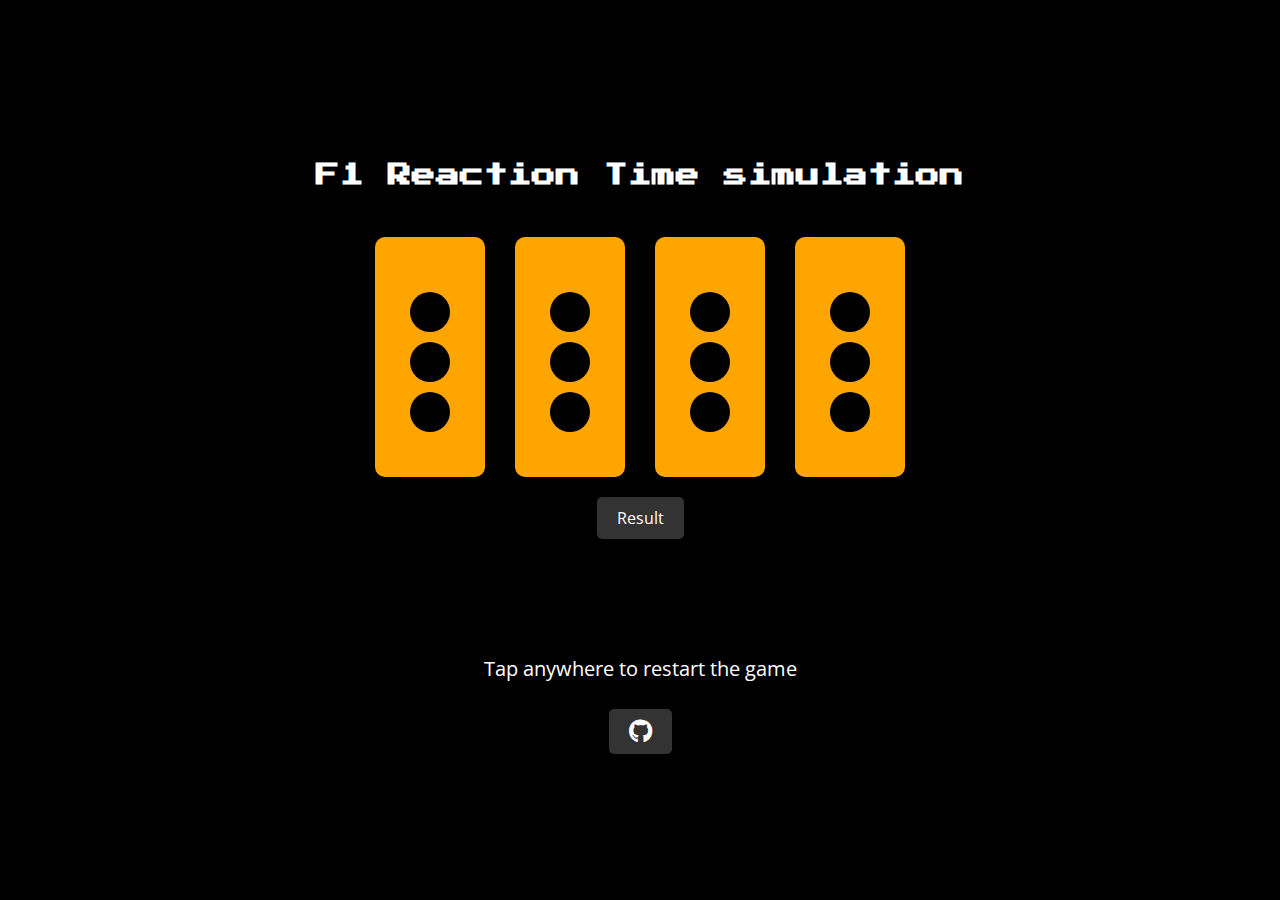
<file: Reaction-Time-Game/index.html>
<!DOCTYPE html>
<html>

<head>
  <meta charset="utf-8">
  <meta name="viewport" content="width=device-width">
  <title>Reaction-Game</title>
  <link href="style.css" rel="stylesheet" type="text/css" />
  <link rel="preconnect" href="https://fonts.googleapis.com">
  <link rel="preconnect" href="https://fonts.gstatic.com" crossorigin>
  <link href="https://fonts.googleapis.com/css2?family=Press+Start+2P&display=swap" rel="stylesheet">
  <link rel="preconnect" href="https://fonts.googleapis.com">
  <link rel="preconnect" href="https://fonts.gstatic.com" crossorigin>
  <link href="https://fonts.googleapis.com/css2?family=Roboto:ital,wght@0,100;0,300;0,400;0,500;0,700;0,900;1,100;1,300;1,400;1,500;1,700&display=swap" rel="stylesheet">
  <link rel="preconnect" href="https://fonts.googleapis.com">
  <link rel="preconnect" href="https://fonts.gstatic.com" crossorigin>
  <link href="https://fonts.googleapis.com/css2?family=Open+Sans:ital,wght@0,300..800;1,300..800&display=swap" rel="stylesheet">
  <link rel="stylesheet" href="https://cdnjs.cloudflare.com/ajax/libs/font-awesome/6.0.0-beta3/css/all.min.css">
   <link rel="icon" href="checkered-flag.png">
</head>

<body class="body1">
  <h1 class="title">F1 Reaction Time simulation</h1>
  <div class="main">
    <div class=container1>
      <div class="circle" id="c1"></div>
      <div class="circle" id="c1"></div>
      <div class="circle" id="c1"></div>
    </div>
    <div class=container2>
      <div class="circle"></div>
      <div class="circle"></div>
      <div class="circle"></div>
    </div>
    <div class=container3>
      <div class="circle"></div>
      <div class="circle"></div>
      <div class="circle"></div>
    </div>
    <div class=container4>
      <div class="circle"></div>
      <div class="circle"></div>
      <div class="circle"></div>
    </div>
  </div>
  <div class="result">Result</div>
  <div class="hscore"></div>
  <div class="exp">Tap anywhere to restart the game</div>
  <div class="github">
    <a href="https://github.com/Pushkar021" target="_blank"><i class="fab fa-github"></i></a>
  </div>
  <script src="script.js"></script>
</body>

</html>
</file>
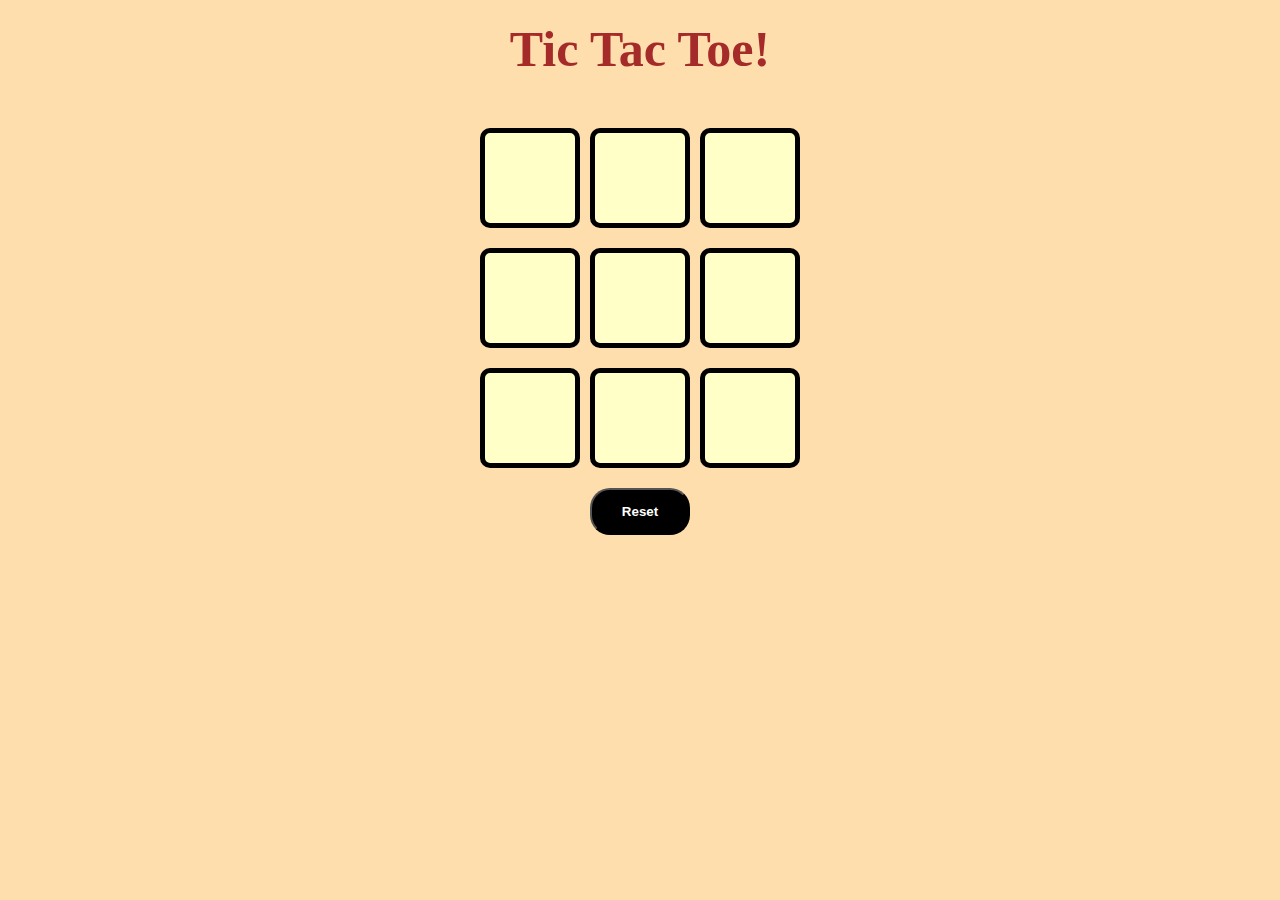
<file: Tic-Tac-Toe/index.html>
<!DOCTYPE html>
<html lang="en">

<head>
    <meta charset="UTF-8">
    <meta name="viewport" content="width=device-width, initial-scale=1.0">
    <title>Document</title>
    <link rel="stylesheet" href="style.css">
</head>

<body>
<p class="p">Tic Tac Toe!</p>




    <div class="main">


        <button class="box">
        </button>
        <button class="box">
        </button>
        <button class="box">
        </button>





        <button class="box">
        </button>
        <button class="box">
        </button>
        <button class="box">
        </button>





        <button class="box">
        </button>
        <button class="box">
        </button>
        <button class="box">
        </button>





    </div>
    <div class="b" >
        <button class="btn">Reset</button>
    </div>
    <script src="script.js"></script>
</body>


</html>
</file>
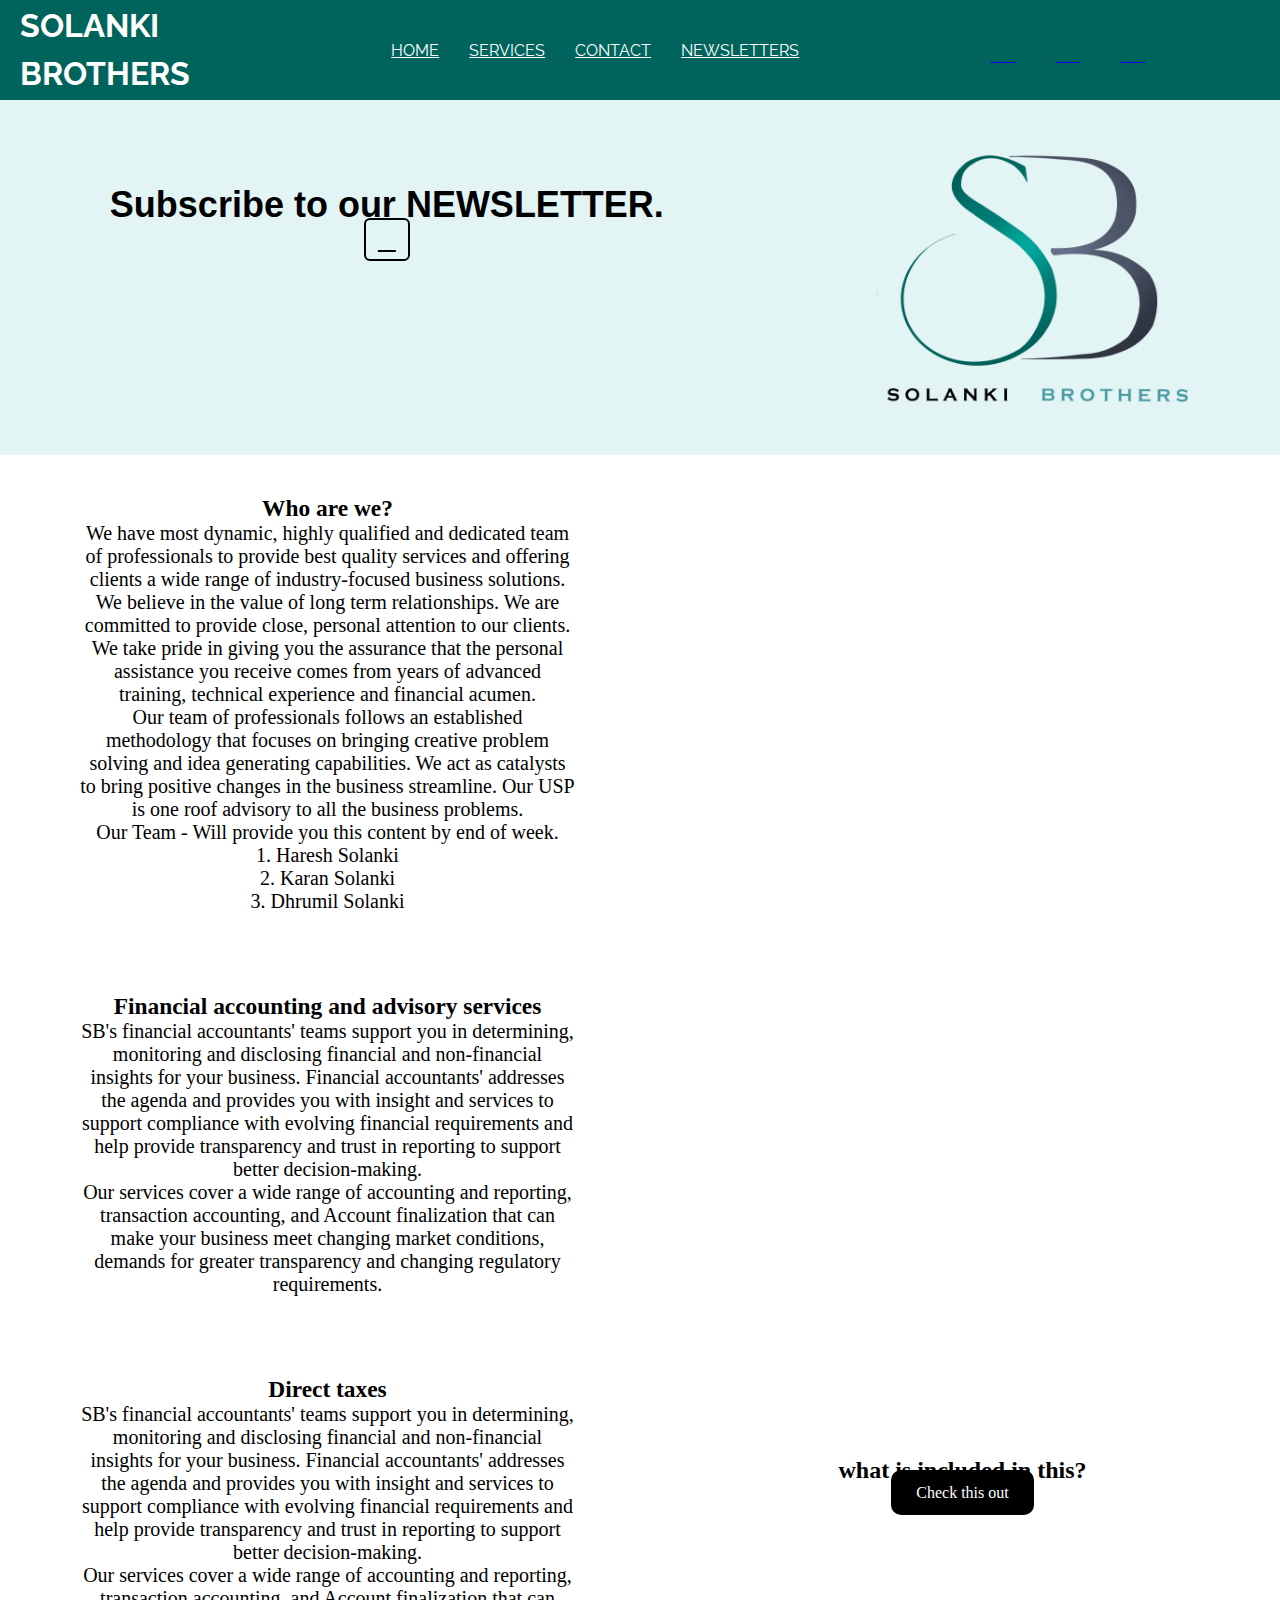
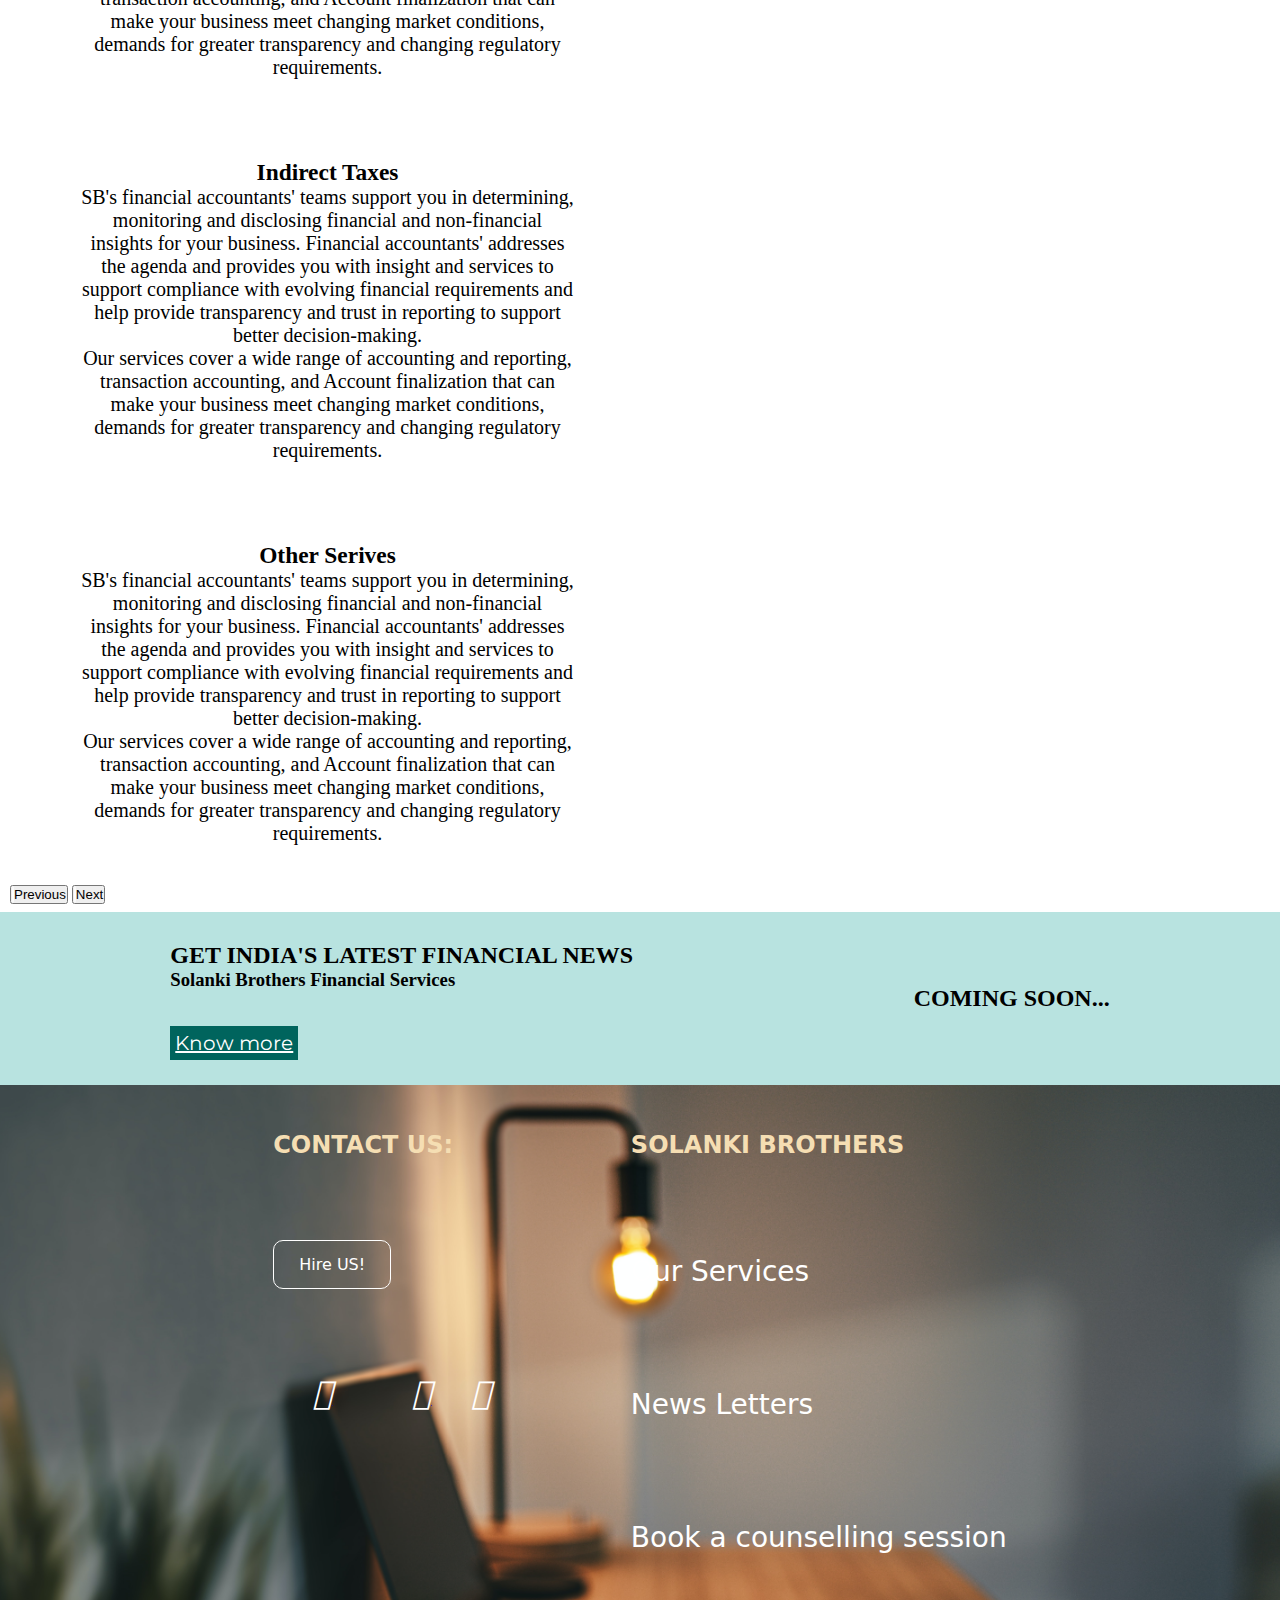
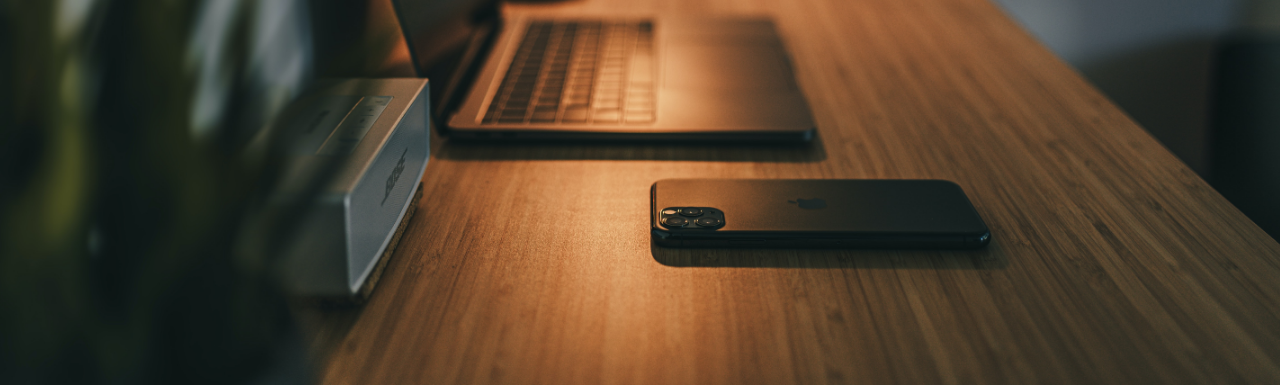
<file: solanki-brothers-website/src/index.html>
<!DOCTYPE html>
<html lang="en">

<head>
    <meta charset="UTF-8">
    <meta name="viewport" content="width=device-width, initial-scale=1.0">
    <title>Solanki Brothers</title>
    <link rel="icon" href="../public/logoPng.png">
    <link rel="stylesheet" href="footer.css">
    <link rel="stylesheet" href="slider.css">
    <link rel="stylesheet" href="main.css">
    <link rel="stylesheet" href="icons.css">
    <link rel="stylesheet" href="header.css">
    <link rel="stylesheet" href="media.css">
    <link rel="stylesheet" href="https://cdnjs.cloudflare.com/ajax/libs/font-awesome/4.7.0/css/font-awesome.min.css">
</head>
<link rel="preconnect" href="https://fonts.googleapis.com">
<link rel="preconnect" href="https://fonts.gstatic.com" crossorigin>
<link href="https://fonts.googleapis.com/css2?family=Raleway:wght@500&display=swap" rel="stylesheet">

<link rel="stylesheet" href="https://cdnjs.cloudflare.com/ajax/libs/font-awesome/6.5.1/css/all.min.css"
    integrity="sha512-DTOQO9RWCH3ppGqcWaEA1BIZOC6xxalwEsw9c2QQeAIftl+Vegovlnee1c9QX4TctnWMn13TZye+giMm8e2LwA=="
    crossorigin="anonymous" referrerpolicy="no-referrer" />
<link rel="preconnect" href="https://fonts.googleapis.com">
<link rel="preconnect" href="https://fonts.gstatic.com" crossorigin>
<link href="https://fonts.googleapis.com/css2?family=Montserrat&display=swap" rel="stylesheet">
<!-- bootstrap -->
<link href="https://cdn.jsdelivr.net/npm/bootstrap@5.3.0-alpha1/dist/css/bootstrap.min.css" rel="stylesheet"
    integrity="sha384-GLhlTQ8iRABdZLl6O3oVMWSktQOp6b7In1Zl3/Jr59b6EGGoI1aFkw7cmDA6j6gD" crossorigin="anonymous">

<body>
    <header>
        <div class="header">
            <div class="left">
                <h1 class="e1">SOLANKI BROTHERS</h1>
            </div>
            <!-- <nav> -->
            <div class="center">
                <nav>

                    <ul>
                        <li><a href="#" type="_blank">HOME</a>
                        </li>

                        <li><a href="service.html">SERVICES</a>
                        </li>

                        <li> <a href="contact.html">CONTACT</a>
                        </li>

                        <li> <a href="#">NEWSLETTERS </a>
                        </li>
                    </ul>
                </nav>

            </div>

            <div class="right">
                <ul>
                    <li>
                        <a href="#">
                            <i class="fa-brands fa-facebook"></i>
                        </a>
                        <a href="https://www.instagram.com/_solankibrothers_/">
                            <i class="fa-brands fa-instagram"></i>
                        </a>
                        <a href="https://www.linkedin.com/company/solankibrothers/">
                            <i class="fa-brands fa-linkedin"></i>
                        </a>
                        <a href="mailto:solanki.soffice@gmail.com" target="_blank" class="envolope"><i
                                class="fa-regular fa-envelope"></i></a>
                        </a>
                    </li>
                </ul>
            </div>
        </div>


    </header>
    <div class="mobile-container">
        <div class="topnav">
            <h1 class="qw">SOLANKI BROTHERS</h1>
            <div id="myLinks" class="myLinks">
                <nav>
    
                    <ul>
                        <li><a href="#" type="_blank">HOME</a>
                        </li>
    
                        <li><a href="service.html">SERVICES</a>
                        </li>
    
                        <li> <a href="contact.html">CONTACT</a>
                        </li>
    
                        <li> <a href="#">NEWSLETTERS </a>
                        </li>
                    </ul>
                </nav>
            </div>
            <a href="javascript:void(0);" class="icon" onclick="myFunction()">
                <i class="fa fa-bars" id="hamburger-icon"></i>
                <i class="fa fa-times" id="close-icon" style="display: none;"></i>
            </a>
        </div>
    
    
        <script>
            function myFunction() {
                var x = document.getElementById("myLinks");
                var hamburgerIcon = document.getElementById("hamburger-icon");
                var closeIcon = document.getElementById("close-icon");

                if (x.style.display === "block") {
                    x.style.display = "none";
                    hamburgerIcon.style.display = "block"; // Show hamburger icon
                    closeIcon.style.display = "none"; // Hide closing (X) logo
                } else {
                    x.style.display = "block";
                    hamburgerIcon.style.display = "none"; // Hide hamburger icon
                    closeIcon.style.display = "block"; // Show closing (X) logo
                }
            }

        </script>
    </div>
    <main>
        <section class="cover">
            <div class="main">
                <div class="m1">
                    <h2>Subscribe to our NEWSLETTER.
                    </h2>

                    <a href="subscribe.html" target="_blank" class="mailbutton"><i
                            class="fa-regular fa-envelope"></i></a>
                </div>
                <div>
                    <img class="logo" src="../public/logoPng.png" alt="solankibrothers" height="200">
                </div>
            </div>
        </section>



        <div class="middle">
            <div id="carouselExample" class="carousel slide">
                <div class="carousel-inner">
                    <div class="serviceContent carousel-item active">

                        <h3 class="Heading">Who are we?</h3>

                        <p class="serviceDesc">We have most dynamic, highly qualified and dedicated team of
                            professionals to provide best quality services and offering clients a wide range of
                            industry-focused business solutions.</p>
                        <p class="serviceDesc">We believe in the value of long term relationships. We are
                            committed to provide close, personal attention to our clients. We take pride in
                            giving you the assurance that the personal assistance you receive comes from years
                            of advanced training, technical experience and financial acumen.</p>
                        <p class="serviceDesc">Our team of professionals follows an established methodology that
                            focuses on bringing creative problem solving and idea generating capabilities. We
                            act as catalysts to bring positive changes in the business streamline.
                            Our USP is one roof advisory to all the business problems.</p>
                        <p class="serviceDesc">Our Team - Will provide you this content by end of week. <br> 1.
                            Haresh Solanki <br> 2. Karan Solanki <br> 3. Dhrumil Solanki</p>
                    </div>
                    <div class="serviceContent carousel-item">

                        <h3 class="Heading">Financial accounting and advisory services</h3>


                        <p class="serviceDesc">SB's financial accountants' teams support you in determining,
                            monitoring and disclosing financial and non-financial insights for your business.
                            Financial accountants' addresses the agenda and provides you with insight and
                            services to support compliance with evolving financial requirements and help provide
                            transparency and trust in reporting to support better decision-making.
                        <p class="serviceDesc">
                            Our services cover a wide range of accounting and reporting, transaction accounting,
                            and Account finalization that can make your business meet changing market
                            conditions, demands for greater transparency and changing regulatory requirements.
                        </p>
                        </p>
                    </div>
                    <div class="serviceContent carousel-item">
                        <h3 class="Heading">Direct taxes</h3>


                        <p class="serviceDesc">SB's financial accountants' teams support you in determining,
                            monitoring and disclosing financial and non-financial insights for your business.
                            Financial accountants' addresses the agenda and provides you with insight and
                            services to support compliance with evolving financial requirements and help provide
                            transparency and trust in reporting to support better decision-making.
                        <p class="serviceDesc">
                            Our services cover a wide range of accounting and reporting, transaction accounting,
                            and Account finalization that can make your business meet changing market
                            conditions, demands for greater transparency and changing regulatory requirements.
                        </p>
                        </p>
                    </div>
                    <div class="serviceContent carousel-item">
                        <h3 class="Heading">Indirect Taxes</h3>


                        <p class="serviceDesc">SB's financial accountants' teams support you in determining,
                            monitoring and disclosing financial and non-financial insights for your business.
                            Financial accountants' addresses the agenda and provides you with insight and
                            services to support compliance with evolving financial requirements and help provide
                            transparency and trust in reporting to support better decision-making.
                        <p class="serviceDesc">
                            Our services cover a wide range of accounting and reporting, transaction accounting,
                            and Account finalization that can make your business meet changing market
                            conditions, demands for greater transparency and changing regulatory requirements.
                        </p>
                        </p>
                    </div>
                    <div class="serviceContent carousel-item">
                        <h3 class="Heading">Other Serives</h3>


                        <p class="serviceDesc">SB's financial accountants' teams support you in determining,
                            monitoring and disclosing financial and non-financial insights for your business.
                            Financial accountants' addresses the agenda and provides you with insight and
                            services to support compliance with evolving financial requirements and help provide
                            transparency and trust in reporting to support better decision-making.
                        <p class="serviceDesc">
                            Our services cover a wide range of accounting and reporting, transaction accounting,
                            and Account finalization that can make your business meet changing market
                            conditions, demands for greater transparency and changing regulatory requirements.
                        </p>
                        </p>
                    </div>
                </div>
                <button class="carousel-control-prev" type="button" data-bs-target="#carouselExample"
                    data-bs-slide="prev">
                    <span class="carousel-control-prev-icon" aria-hidden="true"></span>
                    <span class="visually-hidden">Previous</span>
                </button>
                <button class="carousel-control-next" type="button" data-bs-target="#carouselExample"
                    data-bs-slide="next">
                    <span class="carousel-control-next-icon" aria-hidden="true"></span>
                    <span class="visually-hidden">Next</span>
                </button>
            </div>

            <script src="https://cdn.jsdelivr.net/npm/bootstrap@5.3.0-alpha1/dist/js/bootstrap.bundle.min.js"
                integrity="sha384-w76AqPfDkMBDXo30jS1Sgez6pr3x5MlQ1ZAGC+nuZB+EYdgRZgiwxhTBTkF7CXvN"
                crossorigin="anonymous"></script>
            <div class="included">
                <h2>
                    what is included in this?
                </h2>
                <p>
                <div class="ww">

                    <a class="checkthisout" href="SERVICE.HTML" target="_blank">Check this out</a>
                </div>
                </p>
            </div>
        </div>

        <div class="uperfooter">
            <div class="get">
                <h2 class="op1">GET INDIA'S LATEST FINANCIAL NEWS</h2>
                <h3 class="op2">Solanki Brothers Financial Services</h3>

                <div class="op3">
                    <a class="know" href="service.html">Know more</a>
                </div>


            </div>
            <div class="comingsoon">
                <h2>COMING SOON...</h2>
            </div>
        </div>






    </main>

    <footer>
        <div class="footer">
            <div class="footergrid">
                <div class="mainclass">
                    <h2 class="footerheading">CONTACT US:</h2>
                </div>
                <div class="op69">
                    <a class="login" target="_blank" href="login.html">Hire US!</a>
                </div>
                <div class="rightp">
                    <ul>
                        <li>
                            <a href="#">
                                <i class="fa-brands fa-facebook-f"></i> </a>
                            <a href="https://www.linkedin.com/company/solankibrothers/">
                                <i class="fa-brands fa-linkedin-in"></i> </a>
                            <a href="https://www.instagram.com/_solankibrothers_/">
                                <i class="fa-brands fa-instagram"></i>
                            </a>
                        <a href="subscribe.html" target="_blank" class="mailbutton3"><i class="fa-regular fa-envelope"></i></a>
                        </li>
                    </ul>
                </div>
            </div>
            <div class="footergrid2">
                <div class="mainclass">
                    <h2 class="footerheading">SOLANKI BROTHERS</h2>
                </div>
                <div><a class="moto" href="SERVICE.HTML">Our Services</a></div>
                <div><a class="moto" href="#">News Letters</a></div>
                <div><a class="moto" href="contact.html">Book a counselling session</a></div>
            </div>
        </div>
    </footer>
</body>

</html>
</file>
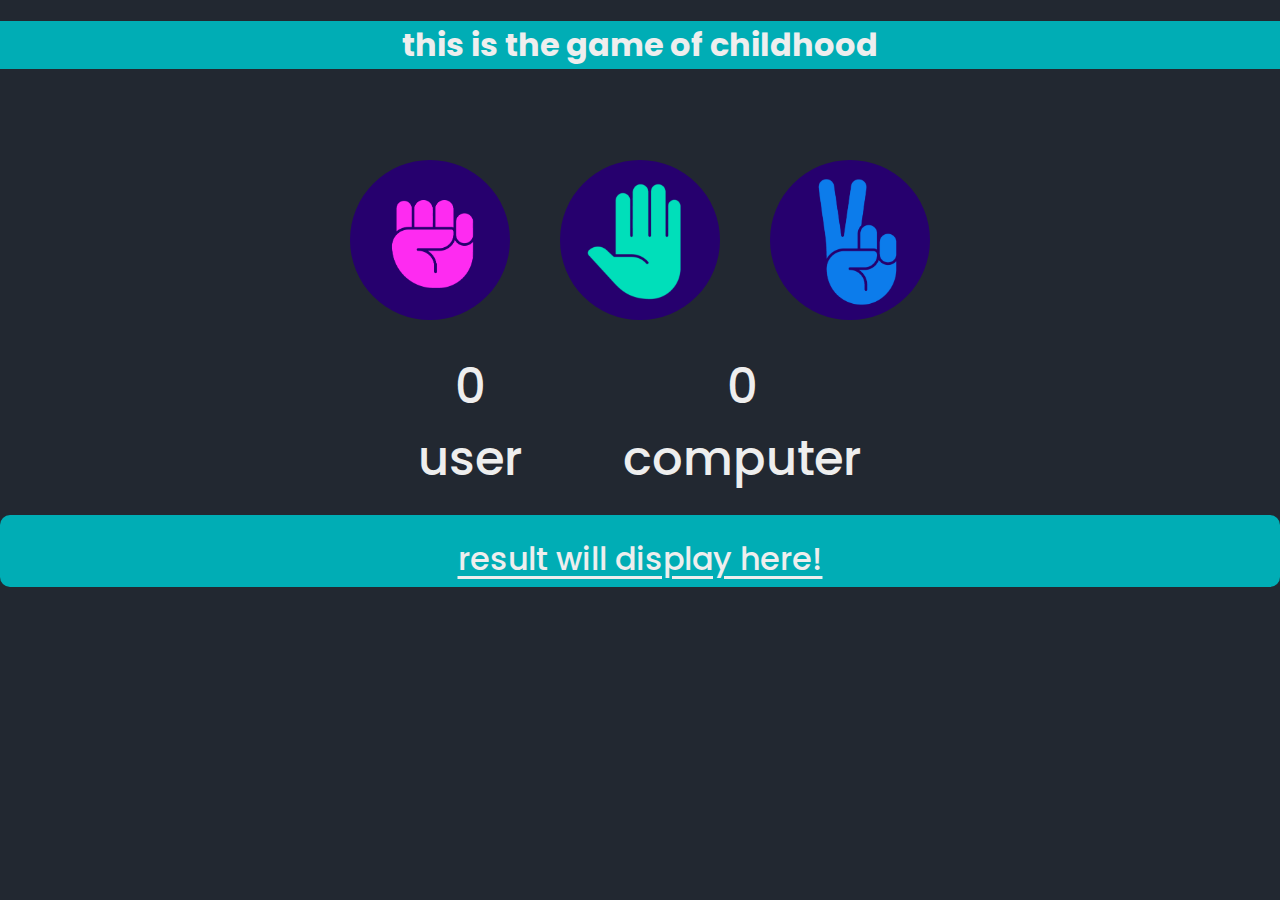
<file: Stone-Paper-Scissor-Using-JS/src/index.html>
<!DOCTYPE html>
<html lang="en">

<head>
    <meta charset="UTF-8">
    <meta name="viewport" content="width=device-width, initial-scale=1.0">
    <title>rock,paper,scissor</title>
    <link rel="stylesheet" href="style.css">
    <link rel="preconnect" href="https://fonts.googleapis.com">
    <link rel="preconnect" href="https://fonts.gstatic.com" crossorigin>
    <link href="https://fonts.googleapis.com/css2?family=Poppins:wght@400;500&display=swap" rel="stylesheet">
    <link rel="icon" href="../public/joystick.png">
</head>

<body>
    <h1>this is the game of childhood</h1>
    <div class="choices">
        <div class="choice" id="stone">
            <img class="exp01" src="../public/rock.png" alt="">
        </div>
        <div class="choice" id="paper">
            <img class="exp01" src="../public/paper.png" alt="">
        </div>
        <div class="choice" id="scissor">
            <img class="exp01" src="../public/scissor.png" alt="">
        </div>
    </div>
    <div class="score">
        <div class="score01">
            <p id="myscore">0</p>
            <p class="margin">user</p>
        </div>
        <div class="score02">
            <p id="compscore">0</p>
            <p class="margin">computer</p>
        </div>
    </div>
    <div class="process">
        result will display here!
        
    </div>
    <!-- <div class="msg">
        play your move

    </div> -->
    <script src="script.js"></script>
</body>

</html>
</file>
<file: Reaction-Time-Game/style.css>
body {
  color: white;
  background-color: black;
  font-family: Arial, sans-serif;
  display: flex;
  flex-direction: column;
  justify-content: center;
  align-items: center;
  height: 100vh;
  margin: 0;
}

.title {
  font-family: 'Press Start 2P', cursive;
  margin-bottom: 50px;
  font-size: 1.5em;
  text-align: center;
}

.main {
  display: flex;
  flex-direction: row;
  justify-content: center;
  align-items: center;
  gap: 30px;
  margin-bottom: 20px;
  flex-wrap: wrap;
}

.container1, .container2, .container3, .container4 {
  height: 200px;
  width: 70px;
  background-color: orange;
  display: flex;
  flex-direction: column;
  justify-content: center;
  align-items: center;
  padding: 20px;
  border-radius: 10px;
  box-shadow: 0 4px 8px rgba(0, 0, 0, 0.2);
}

.circle {
  background-color: black;
  border-radius: 50%;
  width: 40px;
  height: 40px;
  margin-top: 10px;
}

.result {
  display: flex;
  justify-content: center;
  align-items: center;
  background-color: #333;
  padding: 10px 20px;
  border-radius: 5px;
  box-shadow: 0 4px 8px rgba(0, 0, 0, 0.2);
font-family: "Open Sans", sans-serif;
}
.hscore {
  display: flex;
  justify-content: center;
  align-items: center;
  text-align: center;
  padding: 10px 20px;
  border-radius: 5px;
  box-shadow: 0 4px 8px rgba(0, 0, 0, 0.2);
   font-family: "Open Sans", sans-serif;
  height: 30px;
  margin-top: 30px;
  font-size: 30px;
  
}
.exp {
  display: flex;
  justify-content: center;
  align-items: center;
  text-align: center;
  padding: 10px 20px;
  border-radius: 5px;
  box-shadow: 0 4px 8px rgba(0, 0, 0, 0.2);
   font-family: "Open Sans", sans-serif;
  height: 20px;
  margin-top: 30px;
  font-size: 20px;
  
}
.github {
  display: flex;
  justify-content: center;
  align-items: center;
  margin-top: 20px;
}

.github a {
  color: white;
  text-decoration: none;
  background-color: #333;
  padding: 10px 20px;
  border-radius: 5px;
  box-shadow: 0 4px 8px rgba(0, 0, 0, 0.2);
  font-family: "Roboto", sans-serif;
}
.github a i {
  font-size: 24px;
}

.github a:hover {
  background-color: #555;
}

@media (max-width: 600px) {
  .container1, .container2, .container3, .container4 {
    width: 50px;
    height: 150px;
    padding: 10px;
  }

  .circle {
    width: 30px;
    height: 30px;
    margin-top: 5px;
  }

  .title {
    font-size: 1.2em;
  }

  .result {
    padding: 5px 10px;
    font-size: 0.9em;
  }

  .github a {
    padding: 5px 10px;
    font-size: 0.9em;
  }

  .github a i {
    font-size: 20px;
  }
}
</file>
<file: Tic-Tac-Toe/style.css>
.box {
    border-radius: 10px; /* Fixed the border-radius value */
    color: black; 
    border: 5px solid black;
    background-color: #ffffc7;
    text-align: center; 
    height: 100px;
    width: 100px;
    font-weight: bold;
    font-size: 75px;
    color: brown;
}

body {
    background-color: navajowhite;
    margin: none;
    padding: none;
}

.main{
    display: grid;
    grid-template-columns: repeat(3, 1fr); 
    grid-gap: 10px; 
    width: fit-content;
    margin: 0 auto; 
    row-gap: 20px;
}
p{
text-align: center;
    font-weight: bold;
    font-size: 50px;
    color: brown;
    margin-top: 20px;
}
.btn{
    margin-top: 20px;
    text-align: center;
    font-weight: bold;
    background-color: black;
    color:white;
    height: 47px;
  
 border-radius: 20px;
    width: 100px;

 
     
    
    
}
.btn:hover{
   opacity: 0.8;
}

.b{
    text-align: center;
}
</file>
<file: solanki-brothers-website/src/footer.css>
.footer {
  background-image: url(../public/ConnectUsPage.jpg);
  background-repeat: no-repeat;
  background-size: cover;
  background-position: center;
  height: 100vh;
}
.footer {
  display: flex;
  justify-content: center;
  align-items: center;

  font-family: system-ui, -apple-system, BlinkMacSystemFont, "Segoe UI", Roboto,
    Oxygen, Ubuntu, Cantarell, "Open Sans", "Helvetica Neue", sans-serif;
}
.footerheading {
  box-sizing: border-box;
  font-family: system-ui, -apple-system, BlinkMacSystemFont, "Segoe UI", Roboto,
    Oxygen, Ubuntu, Cantarell, "Open Sans", "Helvetica Neue", sans-serif;
  color: rgb(245, 222, 179);
}
.login {
  border-style: solid;
  border-width: 1px;
  border-color: white;
  color: white;
  padding: 14px 25px;
  text-align: center;
  text-decoration: none;
  font-family: system-ui, -apple-system, BlinkMacSystemFont, "Segoe UI", Roboto,
    Oxygen, Ubuntu, Cantarell, "Open Sans", "Helvetica Neue", sans-serif;
  border-radius: 10px;
  font-size: 100%;
}
.login:hover {
  background-color: white;
  color: black;
  transition: 0.5s;
}
.footergrid {
  display: flex;
  flex-direction: column;
  /* justify-content: start; */
  /* justify-content: space-evenly; */
  /* align-items: center; */
}

.footergrid2 {
  display: flex;
  flex-direction: column;
  /* justify-content: start; */
  /* justify-content: space-evenly; */
  /* align-items: center; */
}

.rightp ul li a:hover {
  color: #009c92;
}

.rightp ul li {
  display: flex;
  justify-content: space-between;
}

.rightp {
  display: flex;
  justify-content: space-evenly;
  align-items: start;
}

.rightp .fa-brands {
  color: #fff;
  font-size: 2rem;
}
.rightp .fa-regular fa-envelope {
  color: #fff;
  font-size: 2rem;
}

.rightp .fa-brands:hover {
  color: #009c92;
  font-size: 2rem;
}
.rightp .fa-regular fa-envelope:hover {
  color: #009c92;
  font-size: 2rem;
}

.right.fa-regular {
  color: #fff;
  font-size: 2rem;
}
.right.fa-regular fa-envelope {
  color: #fff;
  font-size: 2rem;
}

.rightp ul li a {
  padding: 0 20px;
}

.rightp ul {
  display: flex;
  justify-content: space-between;
  padding: 0 20px;
  list-style-type: none;
}
.footergrid div,
.footergrid2 div {
  margin: 50px;
  padding: 0;
}
/* display: flex; align-items: flex-start; */
.footer {
  display: flex;
  align-items: flex-start;
}
.moto {
  color: white;
  font-size: 28px;
  font-family: system-ui, -apple-system, BlinkMacSystemFont, "Segoe UI", Roboto,
    Oxygen, Ubuntu, Cantarell, "Open Sans", "Helvetica Neue", sans-serif;
  text-decoration: none;
  font-weight: 500;
}
.moto:hover {
  color: #009c92;
}
.footerheading {
  line-height: 20px; /* Adjust the height as needed */

}
.mailbutton3{
    color: white;
  font-size: 2rem;
  display: flex;
  align-items: center;
  text-decoration: none;
}
.mailbutton3:hover{
  color: #009c92;
}
</file>
<file: solanki-brothers-website/src/slider.css>
* {
    box-sizing: border-box;
    padding: 0;
    margin: 0;
}

.serviceContent {
    text-align: center;
    padding: 40px 70px;
    font-size: 20px;
    text-align: center;
}


.carousel-control-prev-icon,
.carousel-control-next-icon {
    height: 100px;
    width: 100px;
    outline: black;
    background-size: 100%, 100%;
    border-radius: 50%;
    filter: invert(100%);
    border: 1px solid black;
    /* background-image: none; */
}
</file>
<file: solanki-brothers-website/src/main.css>
.main {
  
  display: flex;
  justify-content: space-around;
  align-items: center;
}

.cover {
  background-color: #009c921d;
  width: 100%;
}

.m1 {
  text-align: center;
  font-size: 1.5rem;
  padding: 2rem;
  font-family: sans-serif;
  height: 250px;
}

.mailbutton {
  color: black;
  border: solid;
  border-width: 2px;
  transition: 1s;
border-radius: 6px;
  height: 32px;
  padding: 6px 12px 6px 12px;
}

.mailbutton:hover {
  color: white;
  background-color: black;
}

.fa-regular fa-envelope fa-2x {
  display: inline-block;
  width: 12px;
}

.logo {
  /* width:400.600px; */
  height: 350.6px;
}

.middle {
  display: grid;
  grid-template-columns: 1fr 1fr;
  margin-left: 10px;
}

.checkthisout {
  background-color: black;
  color: white;
  padding: 14px 25px;
  text-align: center;
  text-decoration: none;

  border-radius: 10px;
}

.checkthisout:hover {
  opacity: 0.7;
}

.included {
  margin: auto;
  width: auto;

  padding: 10px;
  text-align: center;
}

.ww {
  display: block;
}

.uperfooter {
  min-height: auto;
  display: flex;
  justify-content: space-around;
  align-items: center;
  padding: 30px 30px;
  margin-top: 8px;
  background-color: #009b9147;
}

.get,
.comingsoon {
  display: flex;

  align-items: center;
}

.get {
  display: flex;
  flex-direction: column;

  align-items: start;

  justify-content: space-between;
}

.op2 {
  margin-bottom: 10px;
}

.op3 {
  margin-top: 30px;
}

.know {
  background-color: #00645d;
  color: white;
  padding: 14px 25px;
  text-align: center;
  /* text-decoration: none; */
  font-family: "Montserrat", sans-serif;
  font-size: 20px;
  padding: 5px;
}

.know:hover {
  transition: 1.2s;
  opacity: 0.9;
  background-color: white;
  color: black;
}
</file>
<file: solanki-brothers-website/src/icons.css>
/* .fa {
    padding: 20px;
    font-size: 30px;
    width: 30px;
    text-align: center;
    text-decoration: none;
    margin: 5px 2px;
    border-radius: 50%;
} */
/* .fa-facebook {
    background-color: green;
    color: white;

} */
/* .fa-instagram {
    background: #125688;
    color: white;
} */
</file>
<file: solanki-brothers-website/src/header.css>
body {
  margin: 0;
}

.header {
  display: flex;
  justify-content: space-between;
  align-items: center;
  background-color: #00645d;
  color: #fff;
  padding: 20px 30px;

  height: 100px;
}


.left {
  display: flex;
  /* justify-content:center; */
  /* margin: 0 auto; */
  /* background-color: #00645d; */
  color: #fff;
  /* padding: 20px 30px 0px 20px; */
  padding-right: 30px;
  font-family: "Raleway", sans-serif;
  /* font-size: 40px; */
  line-height: 48px;
  font-weight: 500;
  margin-left: -10px;
  margin-bottom: 0px;
  margin-top: 0px;
  margin-right: 0px;
  width: 200px;
  text-align: start;
}
</file>
<file: solanki-brothers-website/src/media.css>
@media screen and (max-width: 650px) {
  .footer {
    height: 170vh;
    display: flex;
    flex-direction: column;
    /* align-items: center; */
    justify-content: center;
  }
}
@media (max-width: 799px) {
  .main {
    flex-direction: column;
  }
  .middle {
    display: flex;
    flex-direction: column;
  }
  .right {
    display: none;
  }
  .center {
    display: none;
  }
  .left {
    display: none;
  }
body {
  font-family: system-ui, -apple-system, BlinkMacSystemFont, "Segoe UI", Roboto,
    Oxygen, Ubuntu, Cantarell, "Open Sans", "Helvetica Neue", sans-serif;
}

.topnav {
  overflow: hidden;
  background-color: #00645d;
  color: #fff;
  position: relative;
}

.topnav #myLinks {
  display: none;
}
.qw {
  background-color: #00645d;
  color: #fff;
  padding: 14px 16px;
  
  font-size: 17px;
  display: block;
}

.topnav a {
  background-color: #00645d;
  color: #fff;
  padding: 14px 16px;
  font-size: 17px;
  display: block;
  text-decoration: none;
  display: flex;
  justify-content: center;

}
.topnav a:hover{
  background-color: rgb(183, 183, 183);
}

.myLinks{

text-decoration: underline;
  list-style-type: none;
}
.myLinks ul{
  list-style-type: none;
}
.topnav a.icon {
  background: transparent;
  display: block;
  position: absolute;
  right: 0;
  top: 0px;
}



  .header {
    display: none;
  }
}
@media only screen and (min-width: 800px) {
  .right ul li a:hover {
    color: #009c92;
  }

  .right ul li {
    display: flex;
    justify-content: space-between;
  }

  .right {
    width: fit-content;

    padding-left: 0px;
  }

  .right .fa-brands {
    color: #fff;
    font-size: 2rem;
  }

  .right .fa-brands:hover {
    color: #009c92;
    font-size: 2rem;
  }

  .right.fa-regular {
    color: #fff;
    font-size: 2rem;
  }

  .right ul {
    display: flex;
    justify-content: space-between;
    padding: 0 20px;
  }

  .right ul li a {
    padding: 0 20px;
  }

  .right ul {
    display: flex;
    justify-content: space-between;
    padding: 0 20px;
    list-style-type: none;
  }
  .envolope {
    color: white;
    font-size: 2rem;
    display: flex;
    align-items: center;
    text-decoration: none;
  }
  .envolope:hover {
    color: #009c92;
  }
  .center {
    background: #00645d;
    /* height: 0; */
    /* overflow: hidden; */
    height: 100%;
    background: transparent;
    /* flex: 1 0 auto; */
    display: flex;
    justify-content: center;
    align-items: center;
    margin-left: 50px;
    /* padding-right: 10px; */
    flex: 1;
    font-family: "Raleway", sans-serif;
    font-weight: 400;
  }

  .center ul {
    display: flex;
    justify-content: center;
    list-style-type: none;
  }

  .center a {
    color: white;
    padding: 15px 30px 15px 0px;
  }
  .mobile-container {
    display: none;
  }
}
</file>
<file: Stone-Paper-Scissor-Using-JS/src/style.css>
body {
  text-align: center;
  background-color: #222831;
  color: #eeeeee;
  margin: 0;
  font-family: "Poppins", sans-serif;
  font-weight: 500;
  font-style: normal;
}
h1 {
  background-color: #00adb5;
}
.msg {
  font-size: 2rem;
  text-align: center;
  background-color: #00adb5;
  display: inline-block;
  margin: 0;
  padding: 10px;
  border-radius: 10px;
  color: #eeeeee;
}
.process {
  font-size: 2rem;
  text-align: center;
  background-color: #00adb5;
  display: block;
  height: 2rem;
  padding: 10px;
  border-radius: 10px;
  color: #eeeeee;
  margin-top: 20px;
  margin-bottom: 12px;
  overflow: hidden;
  text-align: center;
  padding: 20px;
  text-decoration: underline;
  text-underline-offset: 6px;
}

.choice {
  height: 180px;
  width: 180px;
  display: flex;
  align-items: center;
  justify-content: center;
}
.choices {
  height: 182px;
  width: auto;
  display: flex;
  gap: 30px;
  justify-content: center;
  align-items: center;
  margin-top: 80px;
  margin-bottom: 20px;
}
img {
  height: 160px;
  width: 160px;
  border-radius: 50%;
  object-fit: cover;
}
img:hover {
  border-style: solid;
  border-color: #15f5ba;
  cursor: pointer;
  border-width: 3px;
}
img:active {
  border: 2px solid green;
}
.score {
  display: flex;
  align-items: center;
  justify-content: center;
  font-size: 3rem;
  gap: 100px;
  margin: 0;
}
#compscore,
#myscore {
  margin: 0;
}
.margin {
  margin: 0;
}
</file>
